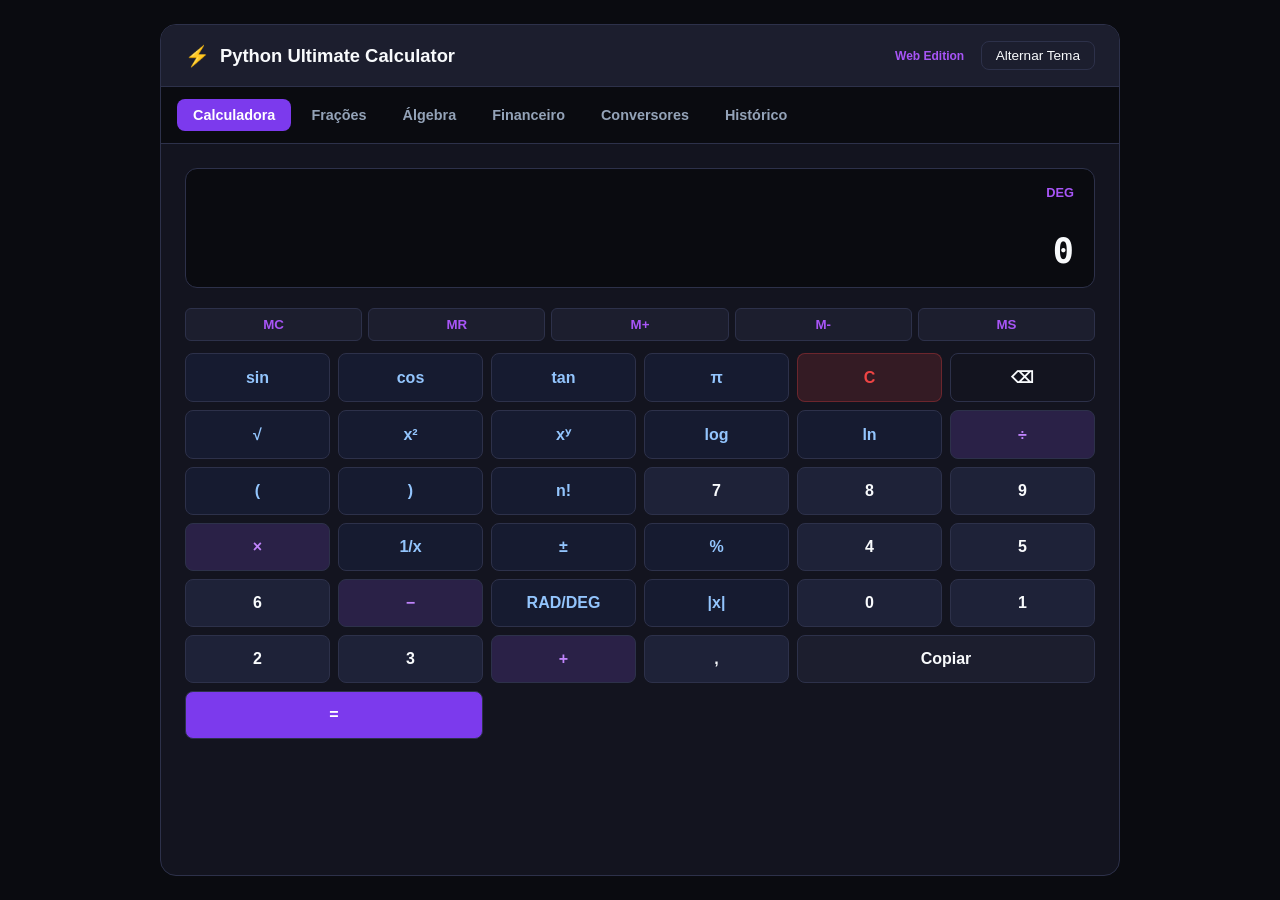
<file: src/public/index.html>
<!DOCTYPE html>
<html lang="pt-BR">
<head>
  <meta charset="UTF-8" />
  <meta name="viewport" content="width=device-width, initial-scale=1.0" />
  <title>Python Ultimate Calculator — Web Edition</title>
  <link rel="stylesheet" href="style.css" />
</head>
<body class="dark-theme">
  <div class="calculator-app">
    <header class="app-header">
      <div class="brand">
        <span class="logo-mark">⚡</span>
        <h1>Python Ultimate Calculator</h1>
      </div>
      <div class="header-actions">
        <span class="badge">Web Edition</span>
        <button id="btn-theme-toggle" class="btn-ghost">Alternar Tema</button>
      </div>
    </header>

    <main class="main-container">
      <nav class="category-tabs">
        <button class="tab-btn active" data-tab="calc">Calculadora</button>
        <button class="tab-btn" data-tab="fractions">Frações</button>
        <button class="tab-btn" data-tab="algebra">Álgebra</button>
        <button class="tab-btn" data-tab="finance">Financeiro</button>
        <button class="tab-btn" data-tab="converters">Conversores</button>
        <button class="tab-btn" data-tab="history">Histórico</button>
      </nav>

      <section id="tab-calc" class="tab-pane active">
        <div class="display-box">
          <div class="display-meta">
            <span id="mem-flag" class="mem-flag"></span>
            <span id="angle-mode-flag" class="angle-flag">DEG</span>
          </div>
          <div id="display-expr" class="display-expr"></div>
          <div id="display-result" class="display-result">0</div>
        </div>

        <div class="calc-keypad">
          <div class="memory-row">
            <button class="btn-mem" data-mem="MC">MC</button>
            <button class="btn-mem" data-mem="MR">MR</button>
            <button class="btn-mem" data-mem="M+">M+</button>
            <button class="btn-mem" data-mem="M-">M-</button>
            <button class="btn-mem" data-mem="MS">MS</button>
          </div>

          <div class="keys-grid">
            <button class="btn-fn" data-insert="sin(">sin</button>
            <button class="btn-fn" data-insert="cos(">cos</button>
            <button class="btn-fn" data-insert="tan(">tan</button>
            <button class="btn-fn" data-insert="pi">π</button>
            <button class="btn-danger" id="btn-clear">C</button>
            <button class="btn-ghost" id="btn-backspace">⌫</button>

            <button class="btn-fn" data-insert="sqrt(">√</button>
            <button class="btn-fn" data-insert="^2">x²</button>
            <button class="btn-fn" data-insert="^">xʸ</button>
            <button class="btn-fn" data-insert="log10(">log</button>
            <button class="btn-fn" data-insert="ln(">ln</button>
            <button class="btn-op" data-insert=" / ">÷</button>

            <button class="btn-fn" data-insert="(">(</button>
            <button class="btn-fn" data-insert=")">)</button>
            <button class="btn-fn" data-insert="!">n!</button>
            <button class="btn-num" data-insert="7">7</button>
            <button class="btn-num" data-insert="8">8</button>
            <button class="btn-num" data-insert="9">9</button>
            <button class="btn-op" data-insert=" * ">×</button>

            <button class="btn-fn" id="btn-inv">1/x</button>
            <button class="btn-fn" id="btn-sign">±</button>
            <button class="btn-fn" data-insert=" % ">%</button>
            <button class="btn-num" data-insert="4">4</button>
            <button class="btn-num" data-insert="5">5</button>
            <button class="btn-num" data-insert="6">6</button>
            <button class="btn-op" data-insert=" - ">−</button>

            <button class="btn-fn" id="btn-toggle-angle">RAD/DEG</button>
            <button class="btn-fn" data-insert="abs(">|x|</button>
            <button class="btn-num" data-insert="0">0</button>
            <button class="btn-num" data-insert="1">1</button>
            <button class="btn-num" data-insert="2">2</button>
            <button class="btn-num" data-insert="3">3</button>
            <button class="btn-op" data-insert=" + ">+</button>

            <button class="btn-num" data-insert=",">,</button>
            <button class="btn-action" id="btn-copy">Copiar</button>
            <button class="btn-equal" id="btn-equals">=</button>
          </div>
        </div>
      </section>

      <section id="tab-fractions" class="tab-pane">
        <div class="card">
          <h2>Operações de Frações Exatas</h2>
          <div class="row">
            <input type="number" id="f-n1" value="3" placeholder="Num 1" /> /
            <input type="number" id="f-d1" value="4" placeholder="Den 1" />
            <select id="f-op">
              <option value="+">+</option>
              <option value="-">−</option>
              <option value="*">×</option>
              <option value="/">÷</option>
            </select>
            <input type="number" id="f-n2" value="2" placeholder="Num 2" /> /
            <input type="number" id="f-d2" value="5" placeholder="Den 2" />
            <button id="btn-calc-frac" class="btn-primary">Calcular</button>
          </div>
          <div id="frac-output" class="output-box">-</div>
        </div>
      </section>

      <section id="tab-algebra" class="tab-pane">
        <div class="card">
          <h2>Equação do 2º Grau (ax² + bx + c = 0)</h2>
          <div class="row">
            <label>a: <input type="number" id="q-a" value="1" /></label>
            <label>b: <input type="number" id="q-b" value="-5" /></label>
            <label>c: <input type="number" id="q-c" value="6" /></label>
            <button id="btn-calc-quad" class="btn-primary">Resolver Bhaskara</button>
          </div>
          <div id="quad-output" class="output-box">-</div>
        </div>
      </section>

      <section id="tab-finance" class="tab-pane">
        <div class="card">
          <h2>Financiamento com Prestações Fixas (Tabela Price)</h2>
          <div class="row">
            <label>Valor Financiado: <input type="number" id="fin-pv" value="10000" /></label>
            <label>Taxa Mensal (%): <input type="number" id="fin-rate" value="1.5" step="0.1" /></label>
            <label>Parcelas: <input type="number" id="fin-n" value="24" /></label>
            <button id="btn-calc-fin" class="btn-primary">Calcular Parcelas</button>
          </div>
          <div id="fin-output" class="output-box">-</div>
        </div>
      </section>

      <section id="tab-converters" class="tab-pane">
        <div class="card">
          <h2>Conversor de Grandezas</h2>
          <div class="row">
            <input type="number" id="conv-val" value="100" />
            <select id="conv-cat">
              <option value="comprimento">Comprimento (m, km, cm, mi...)</option>
              <option value="dados">Dados (MB vs MiB)</option>
              <option value="temperatura">Temperatura (°C, °F, K)</option>
            </select>
            <select id="conv-from"></select>
            <span>➔</span>
            <select id="conv-to"></select>
            <button id="btn-calc-conv" class="btn-primary">Converter</button>
          </div>
          <div id="conv-output" class="output-box">-</div>
        </div>
      </section>

      <section id="tab-history" class="tab-pane">
        <div class="card">
          <div class="card-header-row">
            <h2>Histórico de Operações</h2>
            <button id="btn-clear-history" class="btn-danger">Limpar Histórico</button>
          </div>
          <ul id="history-list" class="history-list"></ul>
        </div>
      </section>
    </main>
  </div>
  <script src="script.js"></script>
</body>
</html>
</file>
<file: src/public/style.css>
/* Python Ultimate Calculator - Estilos Web Standalone */
:root {
  --bg-dark: #0a0b10;
  --surface: #13141f;
  --surface-alt: #1c1e2e;
  --border: #2d314a;
  --accent-primary: #7c3aed;
  --accent-light: #a855f7;
  --text-primary: #f8fafc;
  --text-muted: #94a3b8;
  --danger: #ef4444;
  --btn-num: #1e2238;
  --btn-op: #2a2147;
  --btn-fn: #161b30;
}

body.light-theme {
  --bg-dark: #f8fafc;
  --surface: #ffffff;
  --surface-alt: #f1f5f9;
  --border: #cbd5e1;
  --accent-primary: #7c3aed;
  --accent-light: #6d28d9;
  --text-primary: #0f172a;
  --text-muted: #64748b;
  --btn-num: #ffffff;
  --btn-op: #f3e8ff;
  --btn-fn: #f8fafc;
}

* {
  box-sizing: border-box;
  margin: 0;
  padding: 0;
  font-family: -apple-system, BlinkMacSystemFont, "Segoe UI", Roboto, Helvetica, Arial, sans-serif;
}

body {
  background-color: var(--bg-dark);
  color: var(--text-primary);
  min-height: 100vh;
  display: flex;
  justify-content: center;
  padding: 24px 16px;
}

.calculator-app {
  width: 100%;
  max-width: 960px;
  background: var(--surface);
  border: 1px solid var(--border);
  border-radius: 16px;
  overflow: hidden;
  display: flex;
  flex-direction: column;
}

.app-header {
  display: flex;
  justify-content: space-between;
  align-items: center;
  padding: 16px 24px;
  border-bottom: 1px solid var(--border);
  background: var(--surface-alt);
}

.brand {
  display: flex;
  align-items: center;
  gap: 10px;
}

.brand h1 {
  font-size: 1.15rem;
  font-weight: 700;
  color: var(--text-primary);
}

.logo-mark {
  color: var(--accent-light);
  font-size: 1.25rem;
}

.badge {
  font-size: 0.75rem;
  font-weight: 600;
  color: var(--accent-light);
  margin-right: 12px;
}

.btn-ghost {
  background: transparent;
  border: 1px solid var(--border);
  color: var(--text-primary);
  padding: 6px 14px;
  border-radius: 8px;
  cursor: pointer;
  font-size: 0.85rem;
}

.category-tabs {
  display: flex;
  gap: 4px;
  padding: 12px 16px;
  background: var(--bg-dark);
  border-bottom: 1px solid var(--border);
  overflow-x: auto;
}

.tab-btn {
  background: transparent;
  border: none;
  color: var(--text-muted);
  padding: 8px 16px;
  border-radius: 8px;
  font-size: 0.9rem;
  font-weight: 600;
  cursor: pointer;
  white-space: nowrap;
}

.tab-btn.active {
  background: var(--accent-primary);
  color: #ffffff;
}

.tab-pane {
  display: none;
  padding: 24px;
}

.tab-pane.active {
  display: block;
}

/* Visor */
.display-box {
  background: var(--bg-dark);
  border: 1px solid var(--border);
  border-radius: 12px;
  padding: 16px 20px;
  text-align: right;
  margin-bottom: 20px;
}

.display-meta {
  display: flex;
  justify-content: space-between;
  font-size: 0.8rem;
  font-weight: 700;
  color: var(--accent-light);
  margin-bottom: 6px;
}

.display-expr {
  min-height: 24px;
  font-size: 1rem;
  font-family: monospace;
  color: var(--text-muted);
}

.display-result {
  font-size: 2.2rem;
  font-weight: 700;
  font-family: monospace;
  color: var(--text-primary);
  word-break: break-all;
}

/* Teclado */
.memory-row {
  display: flex;
  gap: 6px;
  margin-bottom: 12px;
}

.btn-mem {
  flex: 1;
  background: var(--surface-alt);
  border: 1px solid var(--border);
  color: var(--accent-light);
  padding: 8px;
  border-radius: 6px;
  cursor: pointer;
  font-weight: bold;
}

.keys-grid {
  display: grid;
  grid-template-columns: repeat(6, 1fr);
  gap: 8px;
}

.keys-grid button {
  padding: 14px 6px;
  border-radius: 8px;
  border: 1px solid var(--border);
  font-size: 1rem;
  font-weight: 600;
  cursor: pointer;
  transition: transform 0.05s ease, filter 0.15s ease;
}

.keys-grid button:active {
  transform: scale(0.96);
}

.btn-num {
  background: var(--btn-num);
  color: var(--text-primary);
}

.btn-op {
  background: var(--btn-op);
  color: #c084fc;
}

.btn-fn {
  background: var(--btn-fn);
  color: #93c5fd;
}

.btn-equal {
  background: var(--accent-primary);
  color: #ffffff;
  grid-column: span 2;
}

.btn-action {
  background: var(--surface-alt);
  color: var(--text-primary);
  grid-column: span 2;
}

.btn-danger {
  background: rgba(239, 68, 68, 0.15);
  color: var(--danger);
  border-color: rgba(239, 68, 68, 0.3) !important;
}

/* Cards e formulários */
.card {
  background: var(--surface-alt);
  border: 1px solid var(--border);
  border-radius: 12px;
  padding: 20px;
}

.card h2 {
  font-size: 1.1rem;
  color: var(--accent-light);
  margin-bottom: 16px;
}

.row {
  display: flex;
  flex-wrap: wrap;
  align-items: center;
  gap: 12px;
  margin-bottom: 16px;
}

input, select {
  background: var(--bg-dark);
  border: 1px solid var(--border);
  color: var(--text-primary);
  padding: 8px 12px;
  border-radius: 6px;
  font-size: 0.95rem;
}

.btn-primary {
  background: var(--accent-primary);
  color: #ffffff;
  border: none;
  padding: 9px 18px;
  border-radius: 8px;
  cursor: pointer;
  font-weight: 600;
}

.output-box {
  background: var(--bg-dark);
  border: 1px solid var(--border);
  border-radius: 8px;
  padding: 16px;
  font-family: monospace;
  font-size: 0.95rem;
  line-height: 1.6;
  white-space: pre-wrap;
}

.history-list {
  list-style: none;
  display: flex;
  flex-direction: column;
  gap: 8px;
  max-height: 400px;
  overflow-y: auto;
}

.history-item {
  display: flex;
  justify-content: space-between;
  background: var(--bg-dark);
  padding: 10px 14px;
  border-radius: 8px;
  border: 1px solid var(--border);
  font-family: monospace;
}
</file>
